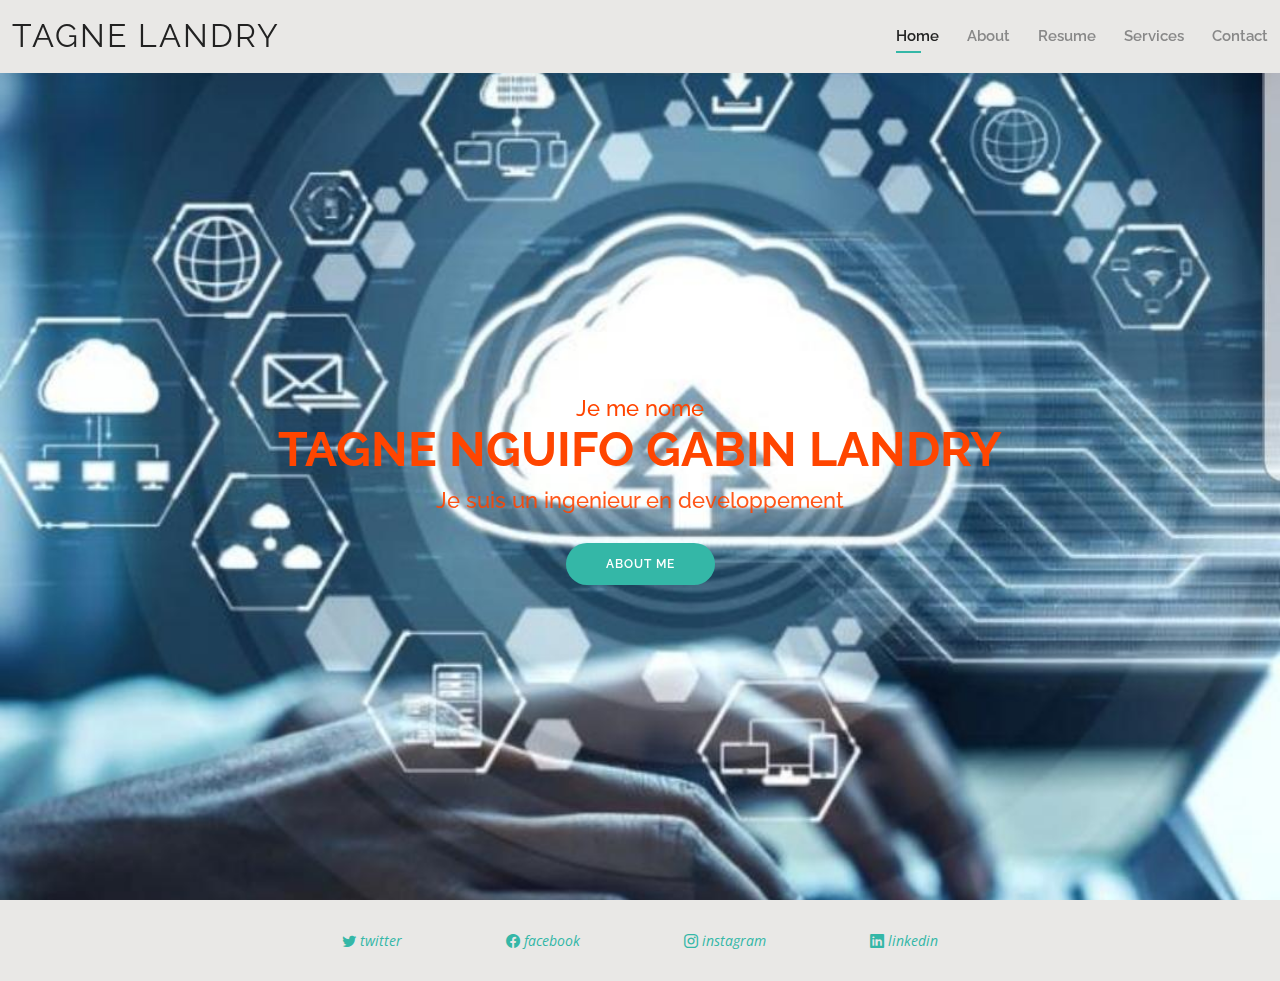
<file: index.html>
<!DOCTYPE html>
<html lang="en">

<head>
  <meta charset="utf-8">
  <meta content="width=device-width, initial-scale=1.0" name="viewport">

  <title>Portfolio TAGNE NGUIFO GABIN LANDRY</title>
  <meta content="" name="description">
  <meta content="" name="keywords">

  <link href="assets/img/favicon.png" rel="icon">
  <link href="assets/img/apple-touch-icon.png" rel="apple-touch-icon">

  <link href="https://fonts.googleapis.com/css?family=Open+Sans:300,300i,400,400i,600,600i,700,700i|Raleway:300,300i,400,400i,500,500i,600,600i,700,700i|Poppins:300,300i,400,400i,500,500i,600,600i,700,700i" rel="stylesheet">

  <link href="assets/vendor/aos/aos.css" rel="stylesheet">
  <link href="assets/vendor/bootstrap/css/bootstrap.min.css" rel="stylesheet">
  <link href="assets/vendor/bootstrap-icons/bootstrap-icons.css" rel="stylesheet">
  <link href="assets/vendor/boxicons/css/boxicons.min.css" rel="stylesheet">
  <link href="assets/vendor/glightbox/css/glightbox.min.css" rel="stylesheet">
  <link href="assets/vendor/swiper/swiper-bundle.min.css" rel="stylesheet">

  <link href="assets/css/style.css" rel="stylesheet">
</head>

<body>

  <header id="header" class="fixed-top">
    <div class="container-fluid d-flex justify-content-between align-items-center">

      <h1 class="logo me-auto me-lg-0"><a href="index.html">TAGNE LANDRY</a></h1>
      
      <nav id="navbar" class="navbar order-last order-lg-0">
        <ul>
          <li><a class="active" href="index.html">Home</a></li>
          <li><a href="about.html">About</a></li>
          <li><a href="resume.html">Resume</a></li>
          <li><a href="services.html">Services</a></li>
          <li><a href="contact.html">Contact</a></li>
        </ul>
        <i class="bi bi-list mobile-nav-toggle"></i>
      </nav>

    </div>

  </header>
  
  <section id="hero" class="d-flex align-items-center">
    <div class="container d-flex flex-column align-items-center" data-aos="zoom-in" data-aos-delay="100">
      <h2 class="txt" style="color: orangered;">Je me nome</h2>
      <h1 class="txt" style="color: orangered;">TAGNE NGUIFO GABIN LANDRY</h1>
      <h2 class="txt" style="color: orangered; opacity: 0.90;">Je suis un ingenieur en developpement</h2>
      <a href="about.html" class="btn-about">About Me</a>
    </div>
  </section>

  <footer id="footer">
    <div class="container">
      <div class="info">
        <a href="https://twitter.com/LandroPacha?t=9VK_C6VIOOqwekATSbNVhg&s=09" class="twitter" id="foot"><i class="bi bi-twitter" id="icons">  twitter</i></a>
        <a href="https://www.facebook.com/gabinlandry.tagnenguifo" class="facebook" id="foot"><i class="bi bi-facebook" id="icons">  facebook</i></a>
        <a href="https://instagram.com/tagnenguifogabin?igshid=ZGUzMzM3NWJiOQ==" class="instagram" id="foot"><i class="bi bi-instagram" id="icons">  instagram</i></a>
        <a href="https://www.linkedin.com/in/gabin-landry-tagne-nguifo-31b264228" class="linkedin" id="foot"><i class="bi bi-linkedin" id="icons">  linkedin</i></i></a>
      </div>
    </div>
  </footer>

  <div id="preloader"></div>
  <a href="#" class="back-to-top d-flex align-items-center justify-content-center"><i class="bi bi-arrow-up-short"></i></a>

  <script src="assets/vendor/purecounter/purecounter_vanilla.js"></script>
  <script src="assets/vendor/aos/aos.js"></script>
  <script src="assets/vendor/bootstrap/js/bootstrap.bundle.min.js"></script>
  <script src="assets/vendor/glightbox/js/glightbox.min.js"></script>
  <script src="assets/vendor/isotope-layout/isotope.pkgd.min.js"></script>
  <script src="assets/vendor/swiper/swiper-bundle.min.js"></script>
  <script src="assets/vendor/waypoints/noframework.waypoints.js"></script>
  <script src="assets/vendor/php-email-form/validate.js"></script>

  <script src="assets/js/main.js"></script>

</body>

</html>
</file>
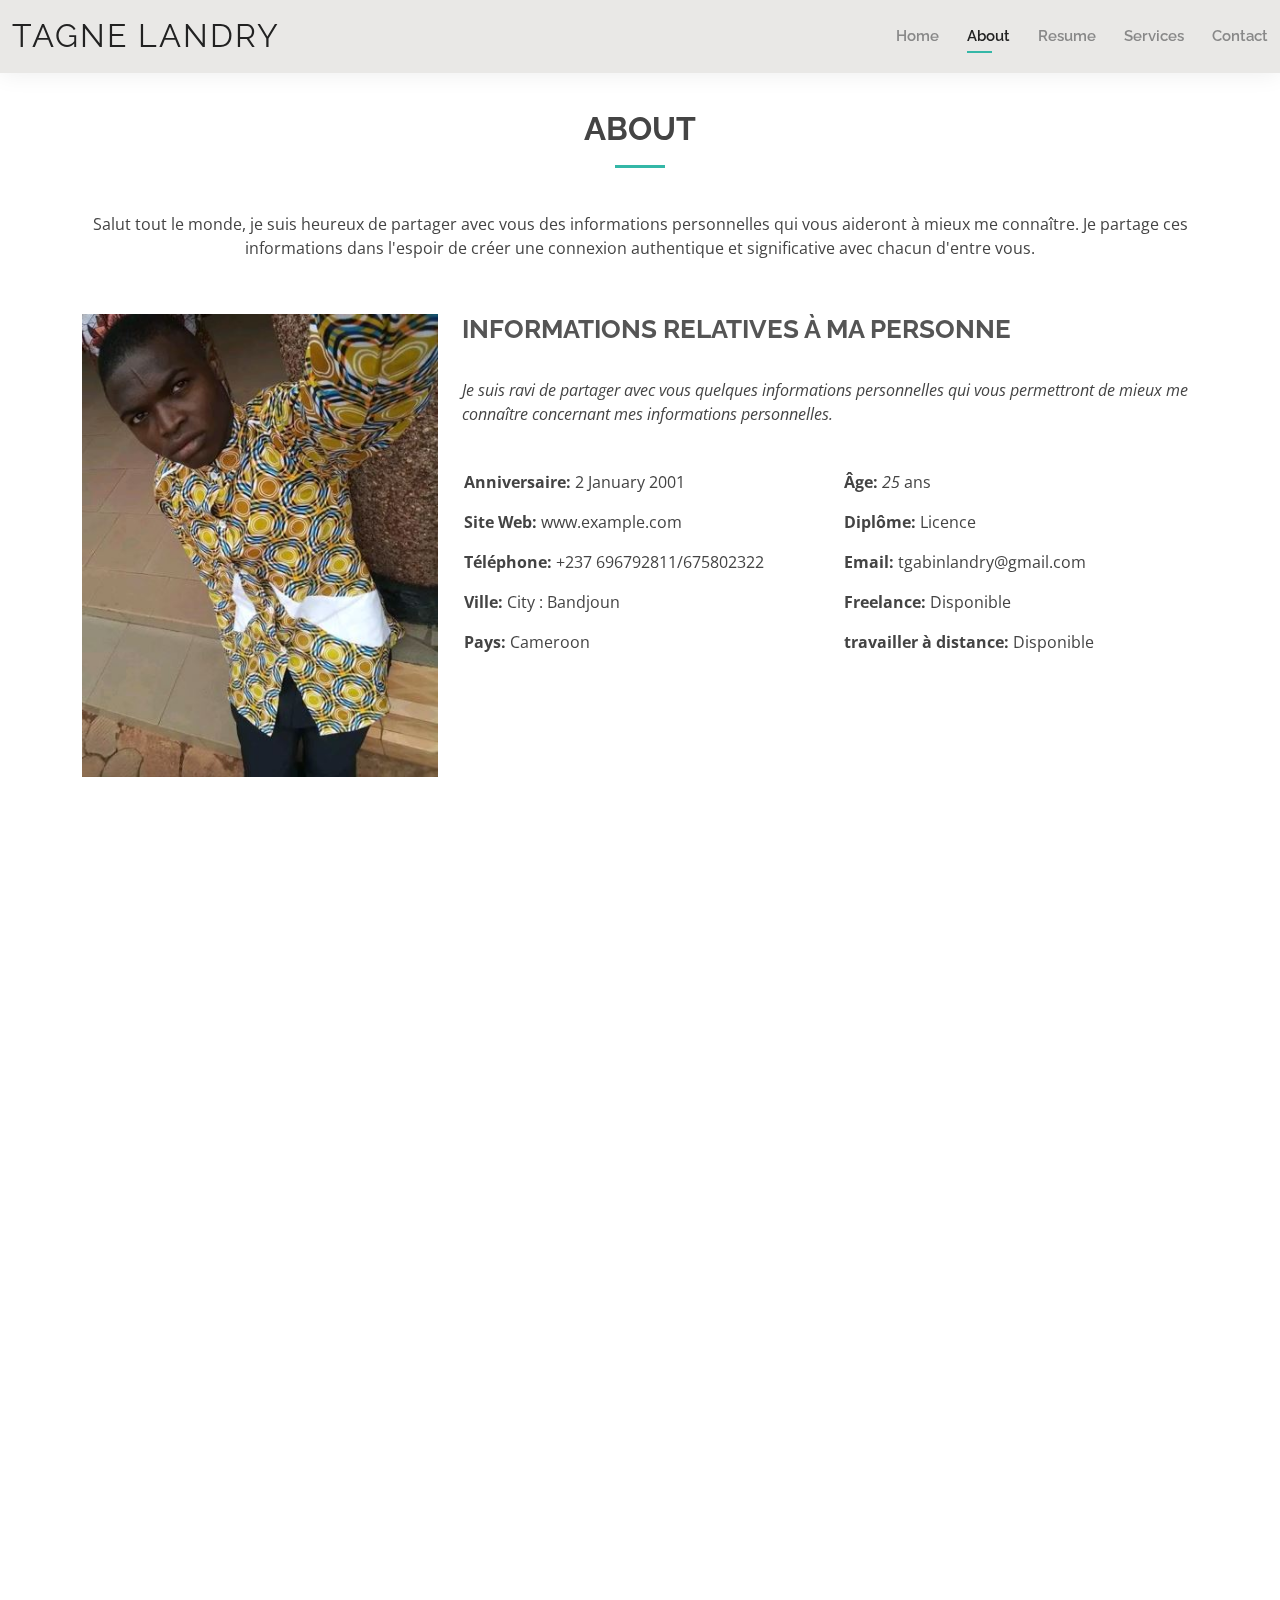
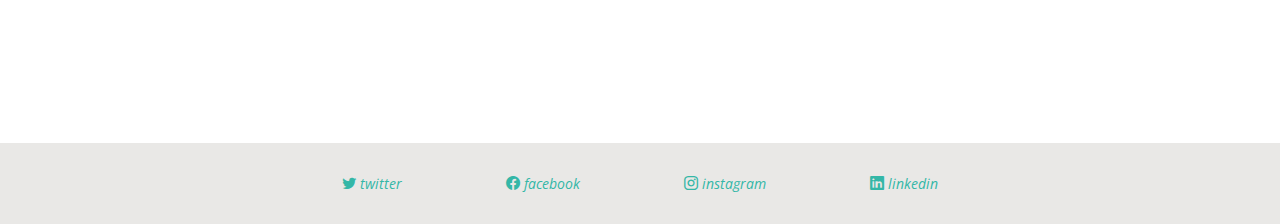
<file: about.html>
<!DOCTYPE html>
<html lang="en">

<head>
  <meta charset="utf-8">
  <meta content="width=device-width, initial-scale=1.0" name="viewport">

  <title>About - TAGNE NGUIFO GABIN LANDRY</title>
  <meta content="" name="description">
  <meta content="" name="keywords">

  <link href="assets/img/favicon.png" rel="icon">
  <link href="assets/img/apple-touch-icon.png" rel="apple-touch-icon">

  <link href="https://fonts.googleapis.com/css?family=Open+Sans:300,300i,400,400i,600,600i,700,700i|Raleway:300,300i,400,400i,500,500i,600,600i,700,700i|Poppins:300,300i,400,400i,500,500i,600,600i,700,700i" rel="stylesheet">

  <link href="assets/vendor/aos/aos.css" rel="stylesheet">
  <link href="assets/vendor/bootstrap/css/bootstrap.min.css" rel="stylesheet">
  <link href="assets/vendor/bootstrap-icons/bootstrap-icons.css" rel="stylesheet">
  <link href="assets/vendor/boxicons/css/boxicons.min.css" rel="stylesheet">
  <link href="assets/vendor/glightbox/css/glightbox.min.css" rel="stylesheet">
  <link href="assets/vendor/swiper/swiper-bundle.min.css" rel="stylesheet">

  <link href="assets/css/style.css" rel="stylesheet">

</head>

<body>

  <header id="header" class="fixed-top">
    <div class="container-fluid d-flex justify-content-between align-items-center">

      <h1 class="logo me-auto me-lg-0"><a href="index.html">TAGNE LANDRY</a></h1>
      <nav id="navbar" class="navbar order-last order-lg-0">
        <ul>
          <li><a href="index.html">Home</a></li>
          <li><a class="active" href="about.html">About</a></li>
          <li><a href="resume.html">Resume</a></li>
          <li><a href="services.html">Services</a></li>
          <li><a href="contact.html">Contact</a></li>
        </ul>
        <i class="bi bi-list mobile-nav-toggle"></i>
      </nav>

    </div>

  </header>

  <main id="main">

    <section id="about" class="about">
      <div class="container" data-aos="fade-up">

        <div class="section-title">
          <h2>About</h2><br>
          <p>Salut tout le monde, je suis heureux de partager avec vous des informations personnelles qui vous aideront à mieux me connaître. Je partage ces informations dans l'espoir de créer une connexion authentique et significative avec chacun d'entre vous.</p>
          </div><br>

        <div class="row">
          <div class="col-lg-4">
            <img src="assets/img/about.jpg" class="img-fluid" alt="">
          </div>
          <div class="col-lg-8 pt-4 pt-lg-0 content">
            <h3>INFORMATIONS RELATIVES À MA PERSONNE</h3><br>
            <p class="fst-italic">
              Je suis ravi de partager avec vous quelques informations personnelles qui vous permettront de mieux me connaître concernant mes informations personnelles.
            </p><br>
            <div class="row">
              <div class="col-lg-6">
                <ul>
                  <li><i class="bi bi-rounded-right"></i> <strong>Anniversaire:</strong> 2 January 2001</li>
                  <li><i class="bi bi-rounded-right"></i> <strong>Site Web:</strong> www.example.com</li>
                  <li><i class="bi bi-rounded-right"></i> <strong>Téléphone:</strong> +237 696792811/675802322</li>
                  <li><i class="bi bi-rounded-right"></i> <strong>Ville:</strong> City : Bandjoun</li>
                  <li><i class="bi bi-rounded-right"></i> <strong>Pays:</strong> Cameroon</li>
                </ul>
              </div>
              <div class="col-lg-6">
                <ul>
                  <li><i class="bi bi-rounded-right"></i> <strong>Âge:</strong> <em id="age">21</em> ans</li>
                  <li><i class="bi bi-rounded-right"></i> <strong>Diplôme:</strong> Licence</li>
                  <li><i class="bi bi-rounded-right"></i> <strong>Email:</strong> tgabinlandry@gmail.com</li>
                  <li><i class="bi bi-rounded-right"></i> <strong>Freelance:</strong> Disponible</li>
                  <li><i class="bi bi-rounded-right"></i> <strong>travailler à distance:</strong> Disponible</li>
                </ul>
              </div>
            </div>
          </div>
        </div>

      </div>
    </section>
    <script>
      function DisplayAge(datenaissance){
        var diff = Date.now() - datenaissance.getTime();
        var age = new Date(diff);
        return Math.abs(age.getUTCFullYear() - 1970);
      }
      let date = new Date('2001-01-02');
      var a = DisplayAge(date);
      document.getElementById("age").textContent = a;
    </script>

    <section id="skills" class="skills">
      <div class="container" data-aos="fade-up">

        <div class="section-title">
          <h2>COMPÉTENCES</h2><br>
          <p>En ce qui concerne mes compétences, voici quelques-unes que j'ai acquises grâce à ma formation, mes expériences personnelles et mon parcours professionnel.</p>
        </div>

        <div class="row skills-content">

          <div class="col-lg-6">

            <div class="progress">
              <span class="skill">HTML <i class="val">90%</i></span>
              <div class="progress-bar-wrap">
                <div class="progress-bar" role="progressbar" aria-valuenow="90" aria-valuemin="0" aria-valuemax="100"></div>
              </div>
            </div>

            <div class="progress">
              <span class="skill">CSS <i class="val">50%</i></span>
              <div class="progress-bar-wrap">
                <div class="progress-bar" role="progressbar" aria-valuenow="50" aria-valuemin="0" aria-valuemax="100"></div>
              </div>
            </div>

            <div class="progress">
              <span class="skill">JavaScript <i class="val">75%</i></span>
              <div class="progress-bar-wrap">
                <div class="progress-bar" role="progressbar" aria-valuenow="75" aria-valuemin="0" aria-valuemax="100"></div>
              </div>
            </div>

            <div class="progress">
              <span class="skill">Photoshop <i class="val">30%</i></span>
              <div class="progress-bar-wrap">
                <div class="progress-bar" role="progressbar" aria-valuenow="30" aria-valuemin="0" aria-valuemax="100"></div>
              </div>
            </div>

          </div>

          <div class="col-lg-6">

            <div class="progress">
              <span class="skill">PHP <i class="val">70%</i></span>
              <div class="progress-bar-wrap">
                <div class="progress-bar" role="progressbar" aria-valuenow="70" aria-valuemin="0" aria-valuemax="100"></div>
              </div>
            </div>

            <div class="progress">
              <span class="skill">WordPress/CMS <i class="val">60%</i></span>
              <div class="progress-bar-wrap">
                <div class="progress-bar" role="progressbar" aria-valuenow="60" aria-valuemin="0" aria-valuemax="100"></div>
              </div>
            </div>

            <div class="progress">
              <span class="skill">Flutter <i class="val">55%</i></span>
              <div class="progress-bar-wrap">
                <div class="progress-bar" role="progressbar" aria-valuenow="55" aria-valuemin="0" aria-valuemax="100"></div>
              </div>
            </div>

            <div class="progress">
              <span class="skill">Canva <i class="val">77%</i></span>
              <div class="progress-bar-wrap">
                <div class="progress-bar" role="progressbar" aria-valuenow="77" aria-valuemin="0" aria-valuemax="100"></div>
              </div>
            </div>

          </div>

        </div>

      </div>
    </section>

    <section id="facts" class="facts">
      <div class="container" data-aos="fade-up">

        <div class="section-title">
          <h2>FAITS</h2>
          <p>En ce concerne les differents projet dejat effectuer un compte rendu peut etre representer comme suite.</p>
        </div>

        <div class="row counters">

          <div class="col-lg-3 col-6 text-center">
            <span data-purecounter-start="0" data-purecounter-end="17" data-purecounter-duration="1" class="purecounter"></span>
            <p>Clients</p>
          </div>

          <div class="col-lg-3 col-6 text-center">
            <span data-purecounter-start="0" data-purecounter-end="21" data-purecounter-duration="1" class="purecounter"></span>
            <p>Vente de matériel</p>
          </div>

          <div class="col-lg-3 col-6 text-center">
            <span data-purecounter-start="0" data-purecounter-end="4" data-purecounter-duration="1" class="purecounter"></span>
            <p>Projet de développement</p>
          </div>

          <div class="col-lg-3 col-6 text-center">
            <span data-purecounter-start="0" data-purecounter-end="7" data-purecounter-duration="1" class="purecounter"></span>
            <p>Projet de design</p>
          </div>

        </div>

      </div>
    </section>
  </main>

  <footer id="footer">
    <div class="container">
      <div class="info">
        <a href="https://twitter.com/LandroPacha?t=9VK_C6VIOOqwekATSbNVhg&s=09" class="twitter" id="foot"><i class="bi bi-twitter" id="icons">  twitter</i></a>
        <a href="https://www.facebook.com/gabinlandry.tagnenguifo" class="facebook" id="foot"><i class="bi bi-facebook" id="icons">  facebook</i></a>
        <a href="https://instagram.com/tagnenguifogabin?igshid=ZGUzMzM3NWJiOQ==" class="instagram" id="foot"><i class="bi bi-instagram" id="icons">  instagram</i></a>
        <a href="https://www.linkedin.com/in/gabin-landry-tagne-nguifo-31b264228" class="linkedin" id="foot"><i class="bi bi-linkedin" id="icons">  linkedin</i></i></a>
      </div>
    </div>
  </footer>

  <div id="preloader"></div>
  <a href="#" class="back-to-top d-flex align-items-center justify-content-center"><i class="bi bi-arrow-up-short"></i></a>

  <script src="assets/vendor/purecounter/purecounter_vanilla.js"></script>
  <script src="assets/vendor/aos/aos.js"></script>
  <script src="assets/vendor/bootstrap/js/bootstrap.bundle.min.js"></script>
  <script src="assets/vendor/glightbox/js/glightbox.min.js"></script>
  <script src="assets/vendor/isotope-layout/isotope.pkgd.min.js"></script>
  <script src="assets/vendor/swiper/swiper-bundle.min.js"></script>
  <script src="assets/vendor/waypoints/noframework.waypoints.js"></script>
  <script src="assets/vendor/php-email-form/validate.js"></script>

  <script src="assets/js/main.js"></script>

</body>

</html>
</file>
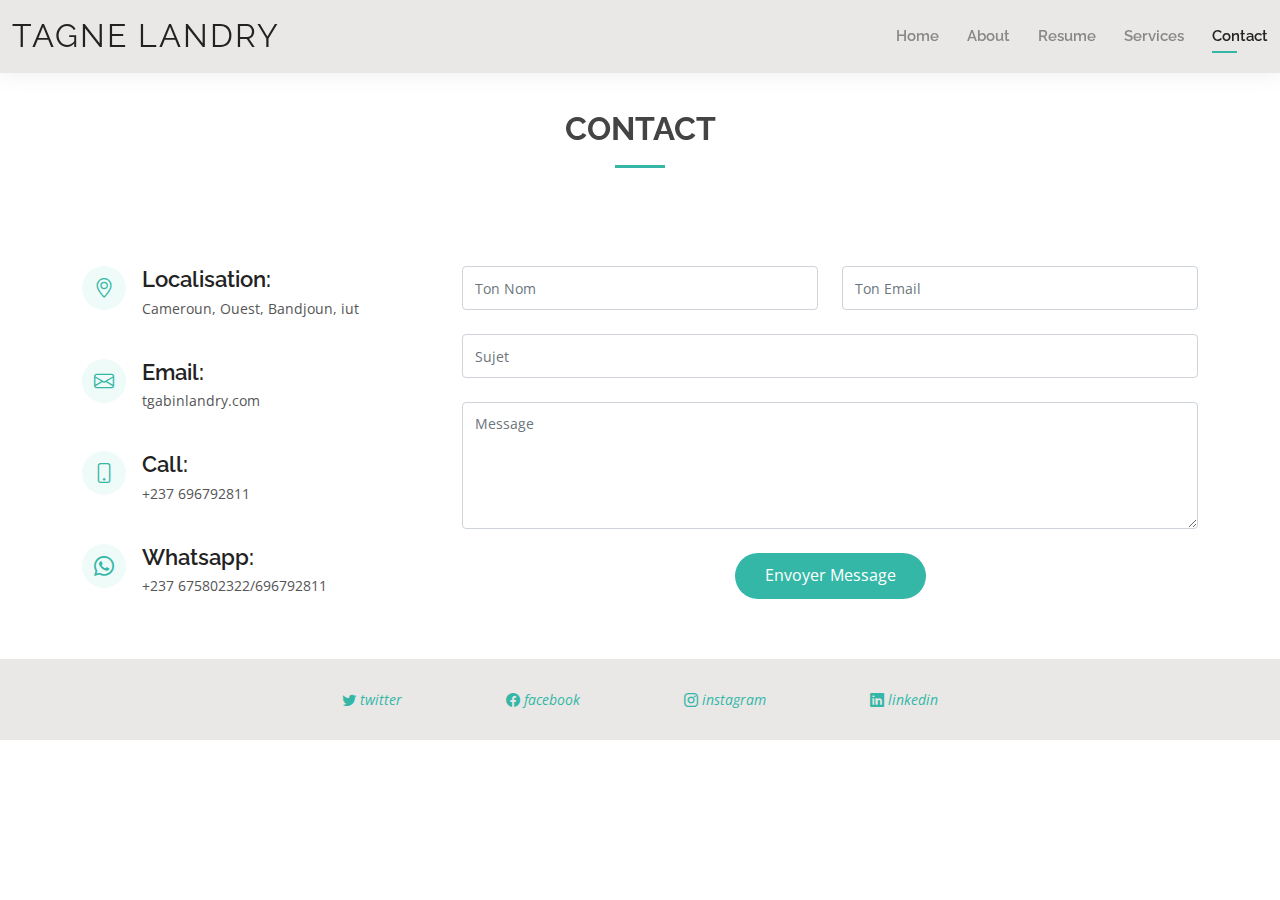
<file: contact.html>
<!DOCTYPE html>
<html lang="en">

<head>
  <meta charset="utf-8">
  <meta content="width=device-width, initial-scale=1.0" name="viewport">

  <title>Contact - TAGNE NGUIFO GABIN LANDRY</title>
  <meta content="" name="description">
  <meta content="" name="keywords">

  <link href="assets/img/favicon.png" rel="icon">
  <link href="assets/img/apple-touch-icon.png" rel="apple-touch-icon">

  <link href="https://fonts.googleapis.com/css?family=Open+Sans:300,300i,400,400i,600,600i,700,700i|Raleway:300,300i,400,400i,500,500i,600,600i,700,700i|Poppins:300,300i,400,400i,500,500i,600,600i,700,700i" rel="stylesheet">

  <link href="assets/vendor/aos/aos.css" rel="stylesheet">
  <link href="assets/vendor/bootstrap/css/bootstrap.min.css" rel="stylesheet">
  <link href="assets/vendor/bootstrap-icons/bootstrap-icons.css" rel="stylesheet">
  <link href="assets/vendor/boxicons/css/boxicons.min.css" rel="stylesheet">
  <link href="assets/vendor/glightbox/css/glightbox.min.css" rel="stylesheet">
  <link href="assets/vendor/swiper/swiper-bundle.min.css" rel="stylesheet">

  <link href="assets/css/style.css" rel="stylesheet">

</head>

<body>

  <header id="header" class="fixed-top">
    <div class="container-fluid d-flex justify-content-between align-items-center">

      <h1 class="logo me-auto me-lg-0"><a href="index.html">TAGNE LANDRY</a></h1>

      <nav id="navbar" class="navbar order-last order-lg-0">
        <ul>
          <li><a href="index.html">Home</a></li>
          <li><a href="about.html">About</a></li>
          <li><a href="resume.html">Resume</a></li>
          <li><a href="services.html">Services</a></li>
          <li><a class="active" href="contact.html">Contact</a></li>
        </ul>
        <i class="bi bi-list mobile-nav-toggle"></i>
      </nav>

    </div>

  </header>

  <main id="main">

    <section id="contact" class="contact">
      <div class="container" data-aos="fade-up">

        <div class="section-title">
          <h2>Contact</h2>
        </div>

        <div class="row mt-5">

          <div class="col-lg-4">
            <div class="info">
              <div class="address">
                <i class="bi bi-geo-alt"></i>
                <h4>Localisation:</h4>
                <p>Cameroun, Ouest, Bandjoun, iut</p>
              </div>

              <div class="email">
                <i class="bi bi-envelope"></i>
                <h4>Email:</h4>
                <p>tgabinlandry.com</p>
              </div>

              <div class="phone">
                <i class="bi bi-phone"></i>
                <h4>Call:</h4>
                <p>+237 696792811</p>
              </div>

              <div class="phone">
                <i class="bi bi-whatsapp"></i>
                <h4>Whatsapp:</h4>
                <p>+237 675802322/696792811</p>
              </div>

            </div>

          </div>

          <div class="col-lg-8 mt-5 mt-lg-0">

            <form action="#" role="form" class="php-email-form">
              <div class="row">
                <div class="col-md-6 form-group">
                  <input type="text" name="name" class="form-control" id="name" placeholder="Ton Nom" required>
                </div>
                <div class="col-md-6 form-group mt-3 mt-md-0">
                  <input type="email" class="form-control" name="email" id="email" placeholder="Ton Email" required>
                </div>
              </div>
              <div class="form-group mt-3">
                <input type="text" class="form-control" name="subject" id="subject" placeholder="Sujet" required>
              </div>
              <div class="form-group mt-3">
                <textarea class="form-control" name="message" rows="5" placeholder="Message" required></textarea>
              </div>
              <div class="my-3">
                <div class="loading">Chargement</div>
                <div class="error-message"></div>
                <div class="sent-message">Ton message a ete emvoye. Merci!</div>
              </div>
              <div class="text-center"><button type="submit" id="button">Envoyer Message</button></div>
            </form>

            <script>
              function SendMail(email, subjet, body){
                const mailtoLink = `mailto:${email}?subject=${encodeURIComponent(subject)}&body=${encodeURIComponent(body)}`;
                window.open(mailtoLink);
              }
              const button = document.getElementById("button");
              button.addEventListener('click', function(){
              const name = document.getElementsByName("name").value;
              const email = document.getElementsByName("email").value;
              const subject = document.getElementsByName("subject").value;
              const message = document.getElementsByName("message").value;
              const body = 'Envoyer par ' + name + 'dont le contenu est: '+message;

              SendMail(email, subject, body);
              });
            </script>

          </div>

        </div>

      </div>
    </section>

  </main>

  
  <footer id="footer">
    <div class="container">
      <div class="info">
        <a href="https://twitter.com/LandroPacha?t=9VK_C6VIOOqwekATSbNVhg&s=09" class="twitter" id="foot"><i class="bi bi-twitter" id="icons">  twitter</i></a>
        <a href="https://www.facebook.com/gabinlandry.tagnenguifo" class="facebook" id="foot"><i class="bi bi-facebook" id="icons">  facebook</i></a>
        <a href="https://instagram.com/tagnenguifogabin?igshid=ZGUzMzM3NWJiOQ==" class="instagram" id="foot"><i class="bi bi-instagram" id="icons">  instagram</i></a>
        <a href="https://www.linkedin.com/in/gabin-landry-tagne-nguifo-31b264228" class="linkedin" id="foot"><i class="bi bi-linkedin" id="icons">  linkedin</i></i></a>
      </div>
    </div>
  </footer>

  <div id="preloader"></div>
  <a href="#" class="back-to-top d-flex align-items-center justify-content-center"><i class="bi bi-arrow-up-short"></i></a>

  <script src="assets/vendor/purecounter/purecounter_vanilla.js"></script>
  <script src="assets/vendor/aos/aos.js"></script>
  <script src="assets/vendor/bootstrap/js/bootstrap.bundle.min.js"></script>
  <script src="assets/vendor/glightbox/js/glightbox.min.js"></script>
  <script src="assets/vendor/isotope-layout/isotope.pkgd.min.js"></script>
  <script src="assets/vendor/swiper/swiper-bundle.min.js"></script>
  <script src="assets/vendor/waypoints/noframework.waypoints.js"></script>
  <script src="assets/vendor/php-email-form/validate.js"></script>

  <script src="assets/js/main.js"></script>

</body>

</html>
</file>
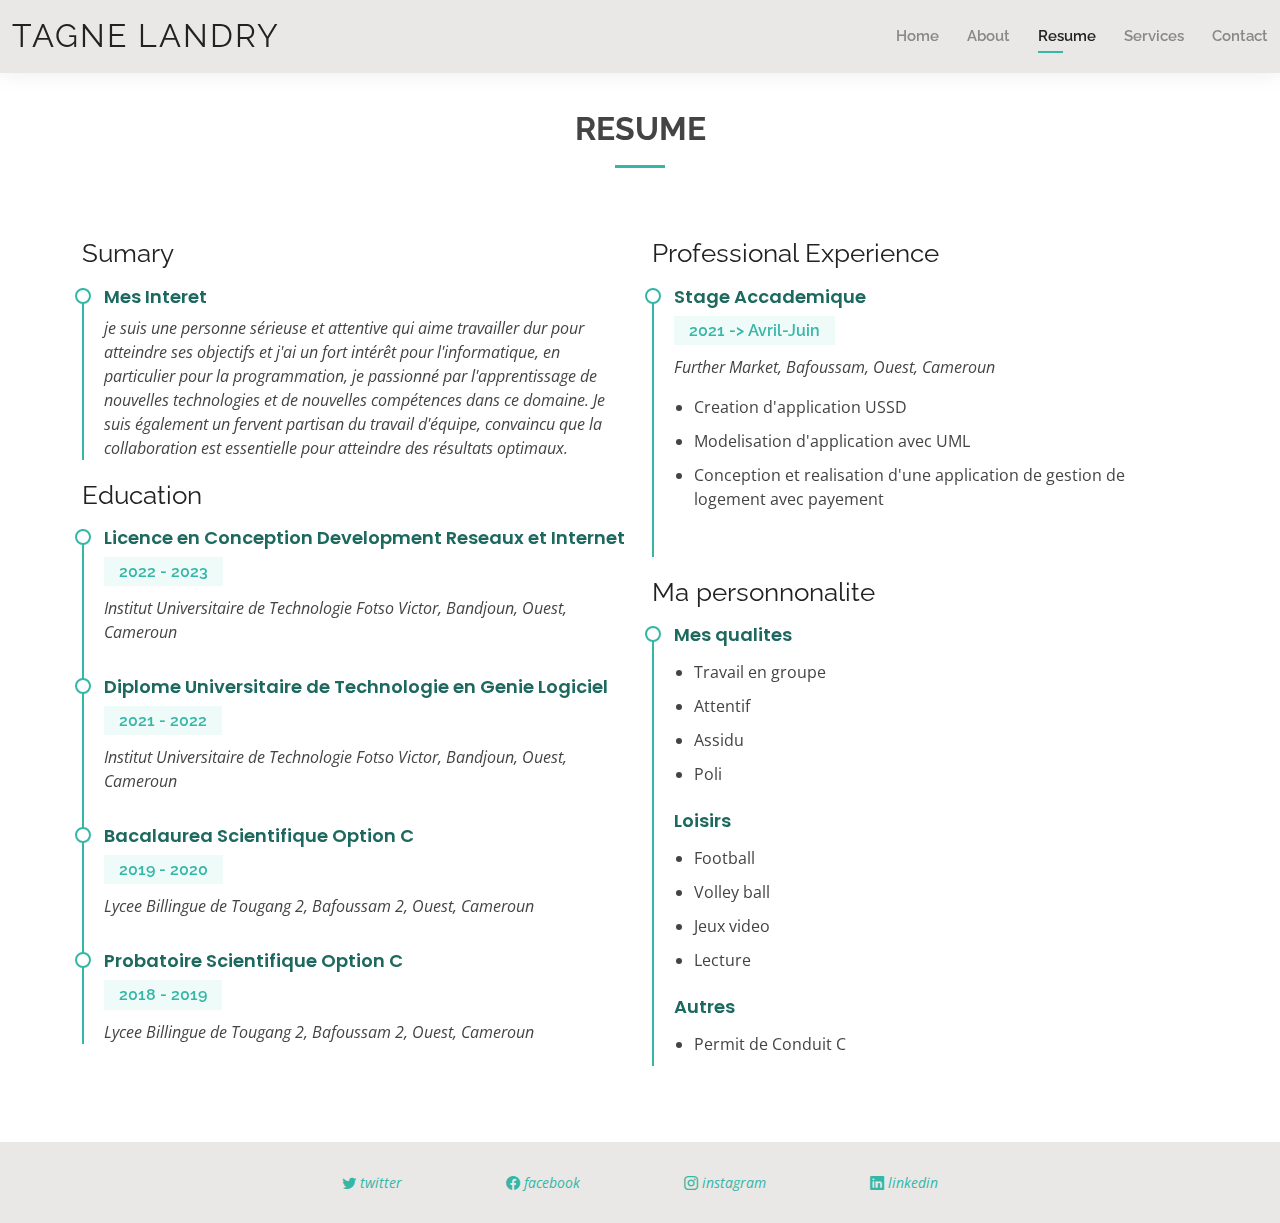
<file: resume.html>
<!DOCTYPE html>
<html lang="en">

<head>
  <meta charset="utf-8">
  <meta content="width=device-width, initial-scale=1.0" name="viewport">

  <title>Resume - Kelly Bootstrap Template</title>
  <meta content="" name="description">
  <meta content="" name="keywords">

  <link href="assets/img/favicon.png" rel="icon">
  <link href="assets/img/apple-touch-icon.png" rel="apple-touch-icon">

  <link href="https://fonts.googleapis.com/css?family=Open+Sans:300,300i,400,400i,600,600i,700,700i|Raleway:300,300i,400,400i,500,500i,600,600i,700,700i|Poppins:300,300i,400,400i,500,500i,600,600i,700,700i" rel="stylesheet">

  <link href="assets/vendor/aos/aos.css" rel="stylesheet">
  <link href="assets/vendor/bootstrap/css/bootstrap.min.css" rel="stylesheet">
  <link href="assets/vendor/bootstrap-icons/bootstrap-icons.css" rel="stylesheet">
  <link href="assets/vendor/boxicons/css/boxicons.min.css" rel="stylesheet">
  <link href="assets/vendor/glightbox/css/glightbox.min.css" rel="stylesheet">
  <link href="assets/vendor/swiper/swiper-bundle.min.css" rel="stylesheet">

  <link href="assets/css/style.css" rel="stylesheet">
</head>

<body>

  <header id="header" class="fixed-top">
    <div class="container-fluid d-flex justify-content-between align-items-center">

      <h1 class="logo me-auto me-lg-0"><a href="index.html">TAGNE LANDRY</a></h1>
      
      <nav id="navbar" class="navbar order-last order-lg-0">
        <ul>
          <li><a href="index.html">Home</a></li>
          <li><a href="about.html">About</a></li>
          <li><a class="active" href="resume.html">Resume</a></li>
          <li><a href="services.html">Services</a></li>
          <li><a href="contact.html">Contact</a></li>
        </ul>
        <i class="bi bi-list mobile-nav-toggle"></i>
      </nav>

    </div>

  </header>

  <main id="main">

    <section id="resume" class="resume">
      <div class="container" data-aos="fade-up">

        <div class="section-title">
          <h2>Resume</h2>
        </div>

        <div class="row">
          <div class="col-lg-6">
            <h3 class="resume-title">Sumary</h3>
            <div class="resume-item pb-0">
              <h4>Mes Interet</h4>
              <p><em>je suis une personne sérieuse et attentive qui aime travailler dur pour atteindre ses objectifs et j'ai un fort intérêt pour l'informatique, en particulier pour la programmation, je passionné par l'apprentissage de nouvelles technologies et de nouvelles compétences dans ce domaine. Je suis également un fervent partisan du travail d'équipe, convaincu que la collaboration est essentielle pour atteindre des résultats optimaux.</em></p>
            </div>

            <h3 class="resume-title">Education</h3>
            <div class="resume-item">
              <h4>Licence en Conception Development Reseaux et Internet</h4>
              <h5>2022 - 2023</h5>
              <p><em>Institut Universitaire de Technologie Fotso Victor, Bandjoun, Ouest, Cameroun</em></p>
            </div>
            <div class="resume-item">
              <h4>Diplome Universitaire de Technologie en Genie Logiciel</h4>
              <h5>2021 - 2022</h5>
              <p><em>Institut Universitaire de Technologie Fotso Victor, Bandjoun, Ouest, Cameroun</em></p>
            </div>
            <div class="resume-item">
              <h4>Bacalaurea Scientifique Option C</h4>
              <h5>2019 - 2020</h5>
              <p><em>Lycee Billingue de Tougang 2, Bafoussam 2, Ouest, Cameroun</em></p>
            </div>
            <div class="resume-item">
              <h4>Probatoire Scientifique Option C</h4>
              <h5>2018 - 2019</h5>
              <p><em>Lycee Billingue de Tougang 2, Bafoussam 2, Ouest, Cameroun</em></p>
            </div>
          </div>
          <div class="col-lg-6">
            <h3 class="resume-title">Professional Experience</h3>
            <div class="resume-item">
              <h4>Stage Accademique</h4>
              <h5>2021 -> Avril-Juin </h5>
              <p><em>Further Market, Bafoussam, Ouest, Cameroun </em></p>
              <p>
              <ul>
                <li>Creation d'application USSD</li>
                <li>Modelisation d'application avec UML</li>
                <li>Conception et realisation d'une application de gestion de logement avec payement </li>
              </ul>
              </p>
            </div>
            <h3 class="resume-title">Ma personnonalite</h3>
            <div class="resume-item">
              <h4>Mes qualites</h4>
              <p>
              <ul>
                <li>Travail en groupe</li>
                <li>Attentif</li>
                <li>Assidu</li>
                <li>Poli</li>
              </ul>
              </p>
              <h4>Loisirs</h4>
              <p>
                <ul>
                  <li>Football</li>
                  <li>Volley ball</li>
                  <li>Jeux video</li>
                  <li>Lecture</li>
                </ul>
              </p>
              <h4>Autres</h4>
              <p>
                <ul>
                  <li>Permit de Conduit C</li>
                </ul>
              </p>
            </div>
          </div>
      </div>
    </section>

  </main>

  <footer id="footer">
    <div class="container">
      <div class="info">
        <a href="https://twitter.com/LandroPacha?t=9VK_C6VIOOqwekATSbNVhg&s=09" class="twitter" id="foot"><i class="bi bi-twitter" id="icons">  twitter</i></a>
        <a href="https://www.facebook.com/gabinlandry.tagnenguifo" class="facebook" id="foot"><i class="bi bi-facebook" id="icons">  facebook</i></a>
        <a href="https://instagram.com/tagnenguifogabin?igshid=ZGUzMzM3NWJiOQ==" class="instagram" id="foot"><i class="bi bi-instagram" id="icons">  instagram</i></a>
        <a href="https://www.linkedin.com/in/gabin-landry-tagne-nguifo-31b264228" class="linkedin" id="foot"><i class="bi bi-linkedin" id="icons">  linkedin</i></i></a>
      </div>
    </div>
  </footer>

  <div id="preloader"></div>
  <a href="#" class="back-to-top d-flex align-items-center justify-content-center"><i class="bi bi-arrow-up-short"></i></a>

  <script src="assets/vendor/purecounter/purecounter_vanilla.js"></script>
  <script src="assets/vendor/aos/aos.js"></script>
  <script src="assets/vendor/bootstrap/js/bootstrap.bundle.min.js"></script>
  <script src="assets/vendor/glightbox/js/glightbox.min.js"></script>
  <script src="assets/vendor/isotope-layout/isotope.pkgd.min.js"></script>
  <script src="assets/vendor/swiper/swiper-bundle.min.js"></script>
  <script src="assets/vendor/waypoints/noframework.waypoints.js"></script>
  <script src="assets/vendor/php-email-form/validate.js"></script>

  <script src="assets/js/main.js"></script>

</body>

</html>
</file>
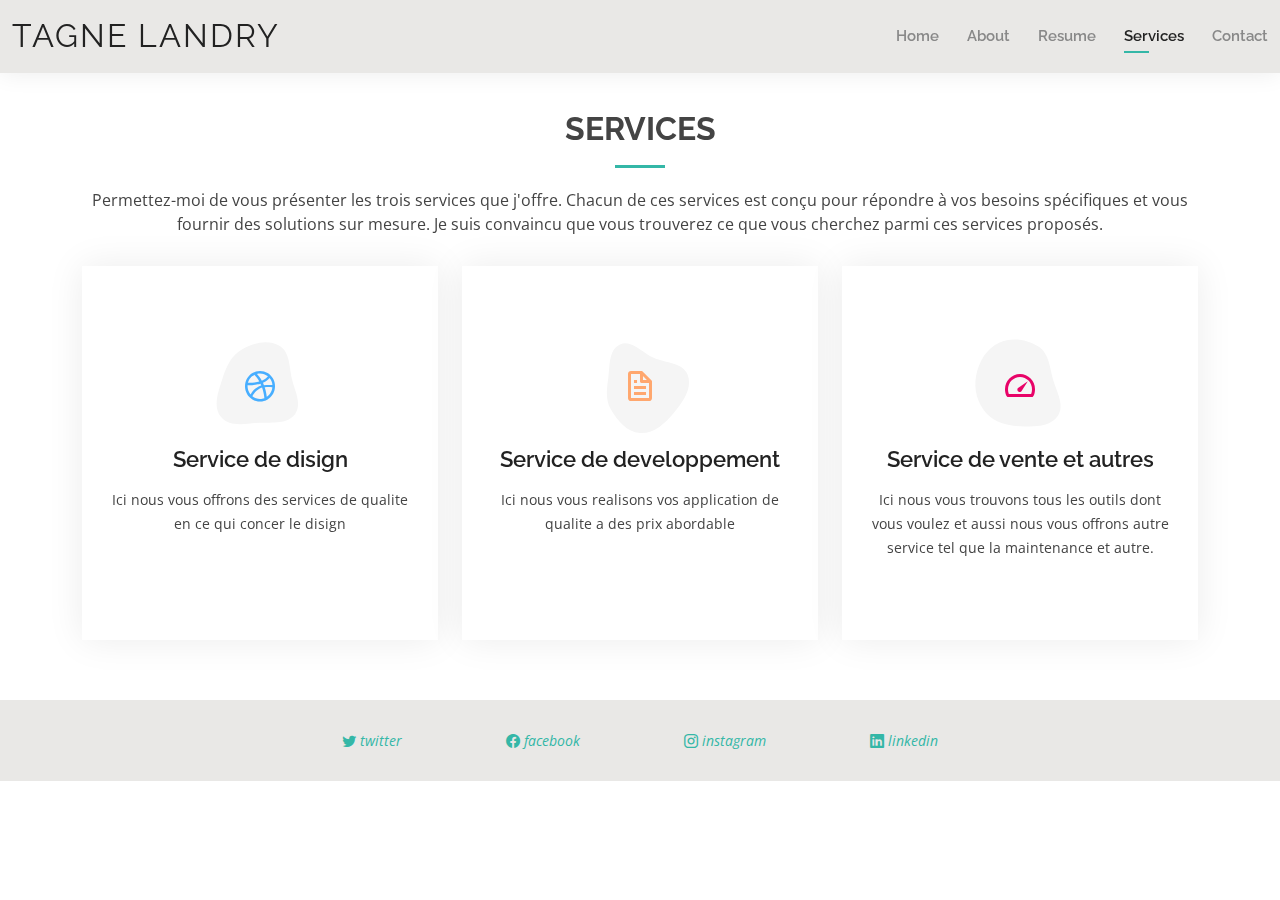
<file: services.html>
<!DOCTYPE html>
<html lang="en">

<head>
  <meta charset="utf-8">
  <meta content="width=device-width, initial-scale=1.0" name="viewport">

  <title>Services - TAGNE NGUIFO GABIN LANDRY</title>
  <meta content="" name="description">
  <meta content="" name="keywords">

  <link href="assets/img/favicon.png" rel="icon">
  <link href="assets/img/apple-touch-icon.png" rel="apple-touch-icon">

  <link href="https://fonts.googleapis.com/css?family=Open+Sans:300,300i,400,400i,600,600i,700,700i|Raleway:300,300i,400,400i,500,500i,600,600i,700,700i|Poppins:300,300i,400,400i,500,500i,600,600i,700,700i" rel="stylesheet">

  <link href="assets/vendor/aos/aos.css" rel="stylesheet">
  <link href="assets/vendor/bootstrap/css/bootstrap.min.css" rel="stylesheet">
  <link href="assets/vendor/bootstrap-icons/bootstrap-icons.css" rel="stylesheet">
  <link href="assets/vendor/boxicons/css/boxicons.min.css" rel="stylesheet">
  <link href="assets/vendor/glightbox/css/glightbox.min.css" rel="stylesheet">
  <link href="assets/vendor/swiper/swiper-bundle.min.css" rel="stylesheet">

  <link href="assets/css/style.css" rel="stylesheet">
</head>

<body>

  <header id="header" class="fixed-top">
    <div class="container-fluid d-flex justify-content-between align-items-center">

      <h1 class="logo me-auto me-lg-0"><a href="index.html">TAGNE LANDRY</a></h1>
      
      <nav id="navbar" class="navbar order-last order-lg-0">
        <ul>
          <li><a href="index.html">Home</a></li>
          <li><a href="about.html">About</a></li>
          <li><a href="resume.html">Resume</a></li>
          <li><a class="active" href="services.html">Services</a></li>
          <li><a href="contact.html">Contact</a></li>
        </ul>
        <i class="bi bi-list mobile-nav-toggle"></i>
      </nav>

    </div>

  </header>

  <main id="main">

    <section id="services" class="services">
      <div class="container" data-aos="fade-up">

        <div class="section-title">
          <h2>Services</h2>
          <p>Permettez-moi de vous présenter les trois services que j'offre. Chacun de ces services est conçu pour répondre à vos besoins spécifiques et vous fournir des solutions sur mesure. Je suis convaincu que vous trouverez ce que vous cherchez parmi ces services proposés.</p>
        </div>

        <div class="row">
          <div class="col-lg-4 col-md-6 d-flex align-items-stretch" data-aos="zoom-in" data-aos-delay="100">
            <div class="icon-box iconbox-blue">
              <div class="icon">
                <svg width="100" height="100" viewBox="0 0 600 600" xmlns="http://www.w3.org/2000/svg">
                  <path stroke="none" stroke-width="0" fill="#f5f5f5" d="M300,521.0016835830174C376.1290562159157,517.8887921683347,466.0731472004068,529.7835943286574,510.70327084640275,468.03025145048787C554.3714126377745,407.6079735673963,508.03601936045806,328.9844924480964,491.2728898941984,256.3432110539036C474.5976632858925,184.082847569629,479.9380746630129,96.60480741107993,416.23090153303,58.64404602377083C348.86323505073057,18.502131276798302,261.93793281208167,40.57373210992963,193.5410806939664,78.93577620505333C130.42746243093433,114.334589627462,98.30271207620316,179.96522072025542,76.75703585869454,249.04625023123273C51.97151888228291,328.5150500222984,13.704378332031375,421.85034740162234,66.52175969318436,486.19268352777647C119.04800174914682,550.1803526380478,217.28368757567262,524.383925680826,300,521.0016835830174"></path>
                </svg>
                <i class="bx bxl-dribbble"></i>
              </div>
              <h4><a href="">Service de disign</a></h4>
              <p>Ici nous vous offrons des services de qualite en ce qui concer le disign</p>
            </div>
          </div>

          <div class="col-lg-4 col-md-6 d-flex align-items-stretch mt-4 mt-md-0" data-aos="zoom-in" data-aos-delay="200">
            <div class="icon-box iconbox-orange ">
              <div class="icon">
                <svg width="100" height="100" viewBox="0 0 600 600" xmlns="http://www.w3.org/2000/svg">
                  <path stroke="none" stroke-width="0" fill="#f5f5f5" d="M300,582.0697525312426C382.5290701553225,586.8405444964366,449.9789794690241,525.3245884688669,502.5850820975895,461.55621195738473C556.606425686781,396.0723002908107,615.8543463187945,314.28637112970534,586.6730223649479,234.56875336149918C558.9533121215079,158.8439757836574,454.9685369536778,164.00468322053177,381.49747125262974,130.76875717737553C312.15926192815925,99.40240125094834,248.97055460311594,18.661163978235184,179.8680185752513,50.54337015887873C110.5421016452524,82.52863877960104,119.82277516462835,180.83849132639028,109.12597500060166,256.43424936330496C100.08760227029461,320.3096726198365,92.17705696193138,384.0621239912766,124.79988738764834,439.7174275375508C164.83382741302287,508.01625554203684,220.96474134820875,577.5009287672846,300,582.0697525312426"></path>
                </svg>
                <i class="bx bx-file"></i>
              </div>
              <h4><a href="">Service de developpement</a></h4>
              <p>Ici nous vous realisons vos application de qualite a des prix abordable</p>
            </div>
          </div>

          <div class="col-lg-4 col-md-6 d-flex align-items-stretch mt-4 mt-lg-0" data-aos="zoom-in" data-aos-delay="300">
            <div class="icon-box iconbox-pink">
              <div class="icon">
                <svg width="100" height="100" viewBox="0 0 600 600" xmlns="http://www.w3.org/2000/svg">
                  <path stroke="none" stroke-width="0" fill="#f5f5f5" d="M300,541.5067337569781C382.14930387511276,545.0595476570109,479.8736841581634,548.3450877840088,526.4010558755058,480.5488172755941C571.5218469581645,414.80211281144784,517.5187510058486,332.0715597781072,496.52539010469104,255.14436215662573C477.37192572678356,184.95920475031193,473.57363656557914,105.61284051026155,413.0603344069578,65.22779650032875C343.27470386102294,18.654635553484475,251.2091493199835,5.337323636656869,175.0934190732945,40.62881213300186C97.87086631185822,76.43348514350839,51.98124368387456,156.15599469081315,36.44837278890362,239.84606092416172C21.716077023791087,319.22268207091537,43.775223500013084,401.1760424656574,96.891909868211,461.97329694683043C147.22146801428983,519.5804099606455,223.5754009179313,538.201503339737,300,541.5067337569781"></path>
                </svg>
                <i class="bx bx-tachometer"></i>
              </div>
              <h4><a href="">Service de vente et autres</a></h4>
              <p>Ici nous vous trouvons tous les outils dont vous voulez et aussi nous vous offrons autre service tel que la maintenance et autre.</p>
            </div>
          </div>
        </div>

      </div>
    </section>

  </main>

  <footer id="footer">
    <div class="container">
      <div class="info">
        <a href="https://twitter.com/LandroPacha?t=9VK_C6VIOOqwekATSbNVhg&s=09" class="twitter" id="foot"><i class="bi bi-twitter" id="icons">  twitter</i></a>
        <a href="https://www.facebook.com/gabinlandry.tagnenguifo" class="facebook" id="foot"><i class="bi bi-facebook" id="icons">  facebook</i></a>
        <a href="https://instagram.com/tagnenguifogabin?igshid=ZGUzMzM3NWJiOQ==" class="instagram" id="foot"><i class="bi bi-instagram" id="icons">  instagram</i></a>
        <a href="https://www.linkedin.com/in/gabin-landry-tagne-nguifo-31b264228" class="linkedin" id="foot"><i class="bi bi-linkedin" id="icons">  linkedin</i></i></a>
      </div>
    </div>
  </footer>

  <div id="preloader"></div>
  <a href="#" class="back-to-top d-flex align-items-center justify-content-center"><i class="bi bi-arrow-up-short"></i></a>

  <script src="assets/vendor/purecounter/purecounter_vanilla.js"></script>
  <script src="assets/vendor/aos/aos.js"></script>
  <script src="assets/vendor/bootstrap/js/bootstrap.bundle.min.js"></script>
  <script src="assets/vendor/glightbox/js/glightbox.min.js"></script>
  <script src="assets/vendor/isotope-layout/isotope.pkgd.min.js"></script>
  <script src="assets/vendor/swiper/swiper-bundle.min.js"></script>
  <script src="assets/vendor/waypoints/noframework.waypoints.js"></script>
  <script src="assets/vendor/php-email-form/validate.js"></script>

  <script src="assets/js/main.js"></script>

</body>

</html>
</file>
<file: assets/css/style.css>
body {
  font-family: "Open Sans", sans-serif;
  color: #444444;
}

a {
  color: #34b7a7;
  text-decoration: none;
}

a:hover {
  color: #51cdbe;
  text-decoration: none;
}

h1,
h2,
h3,
h4,
h5,
h6 {
  font-family: "Raleway", sans-serif;
}

#main {
  margin-top: 50px;
}

@media (max-width: 992px) {
  #main {
    margin-top: 30px;
  }
}

/*--------------------------------------------------------------
# Preloader
--------------------------------------------------------------*/
#preloader {
  position: fixed;
  top: 0;
  left: 0;
  right: 0;
  bottom: 0;
  z-index: 9999;
  overflow: hidden;
  background: #fff;
}

#preloader:before {
  content: "";
  position: fixed;
  top: calc(50% - 30px);
  left: calc(50% - 30px);
  border: 6px solid #34b7a7;
  border-top-color: #dcf5f2;
  border-radius: 50%;
  width: 60px;
  height: 60px;
  animation: animate-preloader 1s linear infinite;
}

@keyframes animate-preloader {
  0% {
    transform: rotate(0deg);
  }

  100% {
    transform: rotate(360deg);
  }
}

/*--------------------------------------------------------------
# Back to top button
--------------------------------------------------------------*/
.back-to-top {
  position: fixed;
  visibility: hidden;
  opacity: 0;
  right: 15px;
  bottom: 15px;
  z-index: 996;
  background: #34b7a7;
  width: 40px;
  height: 40px;
  border-radius: 50px;
  transition: all 0.4s;
}

.back-to-top i {
  font-size: 24px;
  color: #fff;
  line-height: 0;
}

.back-to-top:hover {
  background: #49cbbb;
  color: #fff;
}

.back-to-top.active {
  visibility: visible;
  opacity: 1;
}

/*--------------------------------------------------------------
# Header
--------------------------------------------------------------*/
#header {
  background: #e9e8e6;
  box-shadow: 0px 0px 25px 0 rgba(0, 0, 0, 0.08);
  z-index: 997;
  padding: 15px 0;
}

#header .logo {
  font-size: 32px;
  margin: 0;
  padding: 0;
  line-height: 1;
  font-weight: 400;
  letter-spacing: 2px;
  text-transform: uppercase;
}

#header .logo a {
  color: #222222;
}

#header .logo img {
  max-height: 40px;
}

@media (max-width: 992px) {
  #header .logo {
    font-size: 28px;
  }
}

/*--------------------------------------------------------------
# Header Social Links
--------------------------------------------------------------*/
.header-social-links {
  padding-right: 15px;
}

.header-social-links a {
  color: #6f6f6f;
  padding-left: 6px;
  display: inline-block;
  line-height: 0px;
  transition: 0.3s;
  font-size: 16px;
}

.header-social-links a:hover {
  color: #34b7a7;
}

/*--------------------------------------------------------------
# Navigation Menu
--------------------------------------------------------------*/
/**
* Desktop Navigation 
*/
.navbar {
  padding: 0;
}

.navbar ul {
  margin: 0;
  padding: 0;
  display: flex;
  list-style: none;
  align-items: center;
}

.navbar li {
  position: relative;
  padding: 10px 0 10px 28px;
}

.navbar a,
.navbar a:focus {
  display: flex;
  align-items: center;
  justify-content: space-between;
  font-family: "Raleway", sans-serif;
  font-size: 15px;
  font-weight: 600;
  color: #888888;
  white-space: nowrap;
  transition: 0.3s;
  position: relative;
}

.navbar a i,
.navbar a:focus i {
  font-size: 12px;
  line-height: 0;
  margin-left: 5px;
}

.navbar>ul>li>a:before {
  content: "";
  position: absolute;
  width: 0;
  height: 2px;
  bottom: -5px;
  left: 0;
  background-color: #34b7a7;
  visibility: hidden;
  width: 0px;
  transition: all 0.3s ease-in-out 0s;
}

.navbar a:hover:before,
.navbar li:hover>a:before,
.navbar .active:before {
  visibility: visible;
  width: 25px;
}

.navbar a:hover,
.navbar .active,
.navbar .active:focus,
.navbar li:hover>a {
  color: #222222;
}

.navbar .dropdown ul {
  display: block;
  position: absolute;
  left: 14px;
  top: calc(100% + 30px);
  margin: 0;
  padding: 10px 0;
  z-index: 99;
  opacity: 0;
  visibility: hidden;
  background: #fff;
  box-shadow: 0px 0px 30px rgba(127, 137, 161, 0.25);
  transition: 0.3s;
  border-radius: 4px;
}

.navbar .dropdown ul li {
  min-width: 200px;
  padding: 0;
}

.navbar .dropdown ul a {
  padding: 10px 20px;
  font-size: 15px;
  text-transform: none;
  font-weight: 600;
}

.navbar .dropdown ul a i {
  font-size: 12px;
}

.navbar .dropdown ul a:hover,
.navbar .dropdown ul .active:hover,
.navbar .dropdown ul li:hover>a {
  color: #34b7a7;
}

.navbar .dropdown:hover>ul {
  opacity: 1;
  top: 100%;
  visibility: visible;
}

.navbar .dropdown .dropdown ul {
  top: 0;
  left: calc(100% - 30px);
  visibility: hidden;
}

.navbar .dropdown .dropdown:hover>ul {
  opacity: 1;
  top: 0;
  left: 100%;
  visibility: visible;
}

@media (max-width: 1366px) {
  .navbar .dropdown .dropdown ul {
    left: -90%;
  }

  .navbar .dropdown .dropdown:hover>ul {
    left: -100%;
  }
}

/**
* Mobile Navigation 
*/
.mobile-nav-toggle {
  color: #222222;
  font-size: 28px;
  cursor: pointer;
  display: none;
  line-height: 0;
  transition: 0.5s;
}

.mobile-nav-toggle.bi-x {
  color: #fff;
}

@media (max-width: 991px) {
  .mobile-nav-toggle {
    display: block;
  }

  .navbar ul {
    display: none;
  }
}

.navbar-mobile {
  position: fixed;
  overflow: hidden;
  top: 0;
  right: 0;
  left: 0;
  bottom: 0;
  background: rgba(9, 9, 9, 0.9);
  transition: 0.3s;
  z-index: 999;
}

.navbar-mobile .mobile-nav-toggle {
  position: absolute;
  top: 15px;
  right: 15px;
}

.navbar-mobile ul {
  display: block;
  position: absolute;
  top: 55px;
  right: 15px;
  bottom: 15px;
  left: 15px;
  padding: 10px 0;
  border-radius: 10px;
  background-color: #fff;
  overflow-y: auto;
  transition: 0.3s;
}

.navbar-mobile a,
.navbar-mobile a:focus {
  font-size: 15px;
  padding-right: 15px;
  color: #222222;
}

.navbar-mobile a:hover,
.navbar-mobile .active,
.navbar-mobile li:hover>a {
  color: #34b7a7;
}

.navbar-mobile .getstarted,
.navbar-mobile .getstarted:focus {
  margin: 15px;
}

.navbar-mobile .dropdown ul {
  position: static;
  display: none;
  margin: 10px 20px;
  padding: 10px 0;
  z-index: 99;
  opacity: 1;
  visibility: visible;
  background: #fff;
  box-shadow: 0px 0px 30px rgba(127, 137, 161, 0.25);
}

.navbar-mobile .dropdown ul li {
  min-width: 200px;
}

.navbar-mobile .dropdown ul a {
  padding: 10px 20px;
}

.navbar-mobile .dropdown ul a i {
  font-size: 12px;
}

.navbar-mobile .dropdown ul a:hover,
.navbar-mobile .dropdown ul .active:hover,
.navbar-mobile .dropdown ul li:hover>a {
  color: #34b7a7;
}

.navbar-mobile .dropdown>.dropdown-active {
  display: block;
}

/*--------------------------------------------------------------
# Hero Section
--------------------------------------------------------------*/
#hero {
  width: 100%;
  height: 100vh;
  background: url("../img/hero-bg.jpg") top right;
  opacity: 2;
  background-size: cover;
}

#hero .container {
  padding-top: 70px;
  position: relative;
}

@media (max-width: 992px) {
  #hero .container {
    padding-top: 58px;
  }
}

#hero h1 {
  margin: 0;
  font-size: 48px;
  font-weight: 700;
  line-height: 56px;
  color: #222222;
}

#hero h2 {
  color: #6f6f6f;
  margin: 10px 0 0 0;
  font-size: 22px;
}

#hero .btn-about {
  font-family: "Raleway", sans-serif;
  text-transform: uppercase;
  font-weight: 600;
  font-size: 12px;
  letter-spacing: 1px;
  display: inline-block;
  padding: 12px 40px;
  border-radius: 50px;
  transition: 0.5s;
  margin-top: 30px;
  color: #fff;
  background: #34b7a7;
}

#hero .btn-about:hover {
  background: #3dc8b7;
}

@media (min-width: 1024px) {
  #hero {
    background-attachment: fixed;
  }
}

@media (max-width: 992px) {
  #hero:before {
    content: "";
    background: rgba(255, 255, 255, 0.8);
    position: absolute;
    bottom: 0;
    top: 0;
    left: 0;
    right: 0;
  }

  #hero h1 {
    font-size: 28px;
    line-height: 36px;
  }

  #hero h2 {
    font-size: 18px;
    line-height: 24px;
  }
}

/*--------------------------------------------------------------
# Sections General
--------------------------------------------------------------*/
section {
  padding: 60px 0;
}

.section-bg {
  background-color: #e7f8f6;
}

.section-title {
  text-align: center;
  padding-bottom: 30px;
}

.section-title h2 {
  font-size: 32px;
  font-weight: bold;
  text-transform: uppercase;
  margin-bottom: 20px;
  padding-bottom: 20px;
  position: relative;
}

.section-title h2::after {
  content: "";
  position: absolute;
  display: block;
  width: 50px;
  height: 3px;
  background: #34b7a7;
  bottom: 0;
  left: calc(50% - 25px);
}

.section-title p {
  margin-bottom: 0;
}

/*--------------------------------------------------------------
# Cta
--------------------------------------------------------------*/
.cta {
  background: linear-gradient(rgba(0, 0, 0, 0.6), rgba(0, 0, 0, 0.6)), url("../img/bg-1.jpg") fixed center center;
  background-size: cover;
  padding: 80px 0;
}

.cta h3 {
  color: #fff;
  font-size: 28px;
  font-weight: 700;
}

.cta p {
  color: #fff;
}

.cta .cta-btn {
  font-family: "Raleway", sans-serif;
  text-transform: uppercase;
  font-weight: 500;
  font-size: 16px;
  letter-spacing: 1px;
  display: inline-block;
  padding: 8px 20px;
  border-radius: 2px;
  transition: 0.5s;
  margin: 10px;
  border: 2px solid #fff;
  color: #fff;
}

.cta .cta-btn:hover {
  background: #34b7a7;
  border: 2px solid #34b7a7;
}

@media (max-width: 1024px) {
  .cta {
    background-attachment: scroll;
  }
}

@media (min-width: 769px) {
  .cta .cta-btn-container {
    display: flex;
    align-items: center;
    justify-content: flex-end;
  }
}

/*--------------------------------------------------------------
# About
--------------------------------------------------------------*/
.about .content h3 {
  font-weight: 700;
  font-size: 26px;
  color: #555555;
}

.about .content ul {
  list-style: none;
  padding: 0;
}

.about .content ul li {
  padding-bottom: 10px;
}

.about .content ul i {
  font-size: 20px;
  padding-right: 2px;
  color: #34b7a7;
}

.about .content p:last-child {
  margin-bottom: 0;
}

/*--------------------------------------------------------------
# Skills
--------------------------------------------------------------*/
.skills .progress {
  height: 60px;
  display: block;
  background: none;
  border-radius: 0;
}

.skills .progress .skill {
  padding: 10px 0;
  margin: 0 0 6px 0;
  text-transform: uppercase;
  display: block;
  font-weight: 600;
  font-family: "Poppins", sans-serif;
  color: #222222;
}

.skills .progress .skill .val {
  float: right;
  font-style: normal;
}

.skills .progress-bar-wrap {
  background: #f3f3f3;
}

.skills .progress-bar {
  width: 1px;
  height: 10px;
  transition: 0.9s;
  background-color: #34b7a7;
}

/*--------------------------------------------------------------
# Facts
--------------------------------------------------------------*/
.facts .counters span {
  font-size: 48px;
  display: block;
  color: #34b7a7;
}

.facts .counters p {
  padding: 0;
  margin: 0 0 20px 0;
  font-family: "Raleway", sans-serif;
  font-size: 14px;
}

/*--------------------------------------------------------------
# Testimonials
--------------------------------------------------------------*/
.testimonials .section-header {
  margin-bottom: 40px;
}

.testimonials .testimonials-carousel,
.testimonials .testimonials-slider {
  overflow: hidden;
}

.testimonials .testimonial-item {
  text-align: center;
}

.testimonials .testimonial-item .testimonial-img {
  width: 120px;
  border-radius: 50%;
  border: 4px solid #fff;
  margin: 0 auto;
}

.testimonials .testimonial-item h3 {
  font-size: 20px;
  font-weight: bold;
  margin: 10px 0 5px 0;
  color: #111;
}

.testimonials .testimonial-item h4 {
  font-size: 14px;
  color: #999;
  margin: 0 0 15px 0;
}

.testimonials .testimonial-item .quote-icon-left,
.testimonials .testimonial-item .quote-icon-right {
  color: #c8efea;
  font-size: 26px;
}

.testimonials .testimonial-item .quote-icon-left {
  display: inline-block;
  left: -5px;
  position: relative;
}

.testimonials .testimonial-item .quote-icon-right {
  display: inline-block;
  right: -5px;
  position: relative;
  top: 10px;
}

.testimonials .testimonial-item p {
  font-style: italic;
  margin: 0 auto 15px auto;
}

@media (min-width: 992px) {
  .testimonials .testimonial-item p {
    width: 80%;
  }
}

.testimonials .swiper-pagination {
  margin-top: 20px;
  position: relative;
}

.testimonials .swiper-pagination .swiper-pagination-bullet {
  width: 12px;
  height: 12px;
  background-color: #fff;
  opacity: 1;
  border: 1px solid #34b7a7;
}

.testimonials .swiper-pagination .swiper-pagination-bullet-active {
  background-color: #34b7a7;
}

/*--------------------------------------------------------------
# Resume
--------------------------------------------------------------*/
.resume .resume-title {
  font-size: 26px;
  font-weight: 400;
  margin-top: 20px;
  margin-bottom: 20px;
  color: #222222;
}

.resume .resume-item {
  padding: 0 0 20px 20px;
  margin-top: -2px;
  border-left: 2px solid #34b7a7;
  position: relative;
}

.resume .resume-item h4 {
  line-height: 18px;
  font-size: 18px;
  font-weight: 600;
  font-family: "Poppins", sans-serif;
  color: #1d685f;
  margin-bottom: 10px;
}

.resume .resume-item h5 {
  font-size: 16px;
  background: #effbf9;
  padding: 5px 15px;
  display: inline-block;
  font-weight: 600;
  margin-bottom: 10px;
  color: #34b7a7;
}

.resume .resume-item ul {
  padding-left: 20px;
}

.resume .resume-item ul li {
  padding-bottom: 10px;
}

.resume .resume-item:last-child {
  padding-bottom: 0;
}

.resume .resume-item::before {
  content: "";
  position: absolute;
  width: 16px;
  height: 16px;
  border-radius: 50px;
  left: -9px;
  top: 0;
  background: #fff;
  border: 2px solid #34b7a7;
}

/*--------------------------------------------------------------
# Services
--------------------------------------------------------------*/
.services .icon-box {
  text-align: center;
  padding: 70px 20px 80px 20px;
  transition: all ease-in-out 0.3s;
  background: #fff;
  box-shadow: 0px 0 35px 0 rgba(0, 0, 0, 0.08);
}

.services .icon-box .icon {
  margin: 0 auto;
  width: 100px;
  height: 100px;
  display: flex;
  align-items: center;
  justify-content: center;
  transition: ease-in-out 0.3s;
  position: relative;
}

.services .icon-box .icon i {
  font-size: 36px;
  transition: 0.5s;
  position: relative;
}

.services .icon-box .icon svg {
  position: absolute;
  top: 0;
  left: 0;
}

.services .icon-box .icon svg path {
  transition: 0.5s;
  fill: #f5f5f5;
}

.services .icon-box h4 {
  font-weight: 600;
  margin: 10px 0 15px 0;
  font-size: 22px;
}

.services .icon-box h4 a {
  color: #222222;
  transition: ease-in-out 0.3s;
}

.services .icon-box p {
  line-height: 24px;
  font-size: 14px;
  margin-bottom: 0;
}

.services .iconbox-blue i {
  color: #47aeff;
}

.services .iconbox-blue:hover .icon i {
  color: #fff;
}

.services .iconbox-blue:hover .icon path {
  fill: #47aeff;
}

.services .iconbox-orange i {
  color: #ffa76e;
}

.services .iconbox-orange:hover .icon i {
  color: #fff;
}

.services .iconbox-orange:hover .icon path {
  fill: #ffa76e;
}

.services .iconbox-pink i {
  color: #e80368;
}

.services .iconbox-pink:hover .icon i {
  color: #fff;
}

.services .iconbox-pink:hover .icon path {
  fill: #e80368;
}

.services .iconbox-yellow i {
  color: #ffbb2c;
}

.services .iconbox-yellow:hover .icon i {
  color: #fff;
}

.services .iconbox-yellow:hover .icon path {
  fill: #ffbb2c;
}

.services .iconbox-red i {
  color: #ff5828;
}

.services .iconbox-red:hover .icon i {
  color: #fff;
}

.services .iconbox-red:hover .icon path {
  fill: #ff5828;
}

.services .iconbox-teal i {
  color: #11dbcf;
}

.services .iconbox-teal:hover .icon i {
  color: #fff;
}

.services .iconbox-teal:hover .icon path {
  fill: #11dbcf;
}

/*--------------------------------------------------------------
# Portfolio
--------------------------------------------------------------*/
.portfolio .portfolio-item {
  margin-bottom: 30px;
}

.portfolio #portfolio-flters {
  padding: 0;
  margin: 0 auto 20px auto;
  list-style: none;
  text-align: center;
}

.portfolio #portfolio-flters li {
  cursor: pointer;
  display: inline-block;
  padding: 8px 16px 10px 16px;
  font-size: 13px;
  font-weight: 500;
  line-height: 1;
  text-transform: uppercase;
  color: #444444;
  margin-bottom: 5px;
  transition: all 0.3s ease-in-out;
  border-radius: 50px;
}

.portfolio #portfolio-flters li:hover,
.portfolio #portfolio-flters li.filter-active {
  color: #fff;
  background: #34b7a7;
}

.portfolio #portfolio-flters li:last-child {
  margin-right: 0;
}

.portfolio .portfolio-wrap {
  transition: 0.3s;
  position: relative;
  overflow: hidden;
  z-index: 1;
  background: rgba(34, 34, 34, 0.6);
}

.portfolio .portfolio-wrap::before {
  content: "";
  background: rgba(34, 34, 34, 0.6);
  position: absolute;
  left: 0;
  right: 0;
  top: 0;
  bottom: 0;
  transition: all ease-in-out 0.3s;
  z-index: 2;
  opacity: 0;
}

.portfolio .portfolio-wrap img {
  transition: all ease-in-out 0.3s;
}

.portfolio .portfolio-wrap .portfolio-info {
  opacity: 0;
  position: absolute;
  top: 0;
  left: 0;
  right: 0;
  bottom: 0;
  z-index: 3;
  transition: all ease-in-out 0.3s;
  display: flex;
  flex-direction: column;
  justify-content: flex-end;
  align-items: flex-start;
  padding: 20px;
}

.portfolio .portfolio-wrap .portfolio-info h4 {
  font-size: 20px;
  color: #fff;
  font-weight: 600;
}

.portfolio .portfolio-wrap .portfolio-info p {
  color: rgba(255, 255, 255, 0.7);
  font-size: 14px;
  text-transform: uppercase;
  padding: 0;
  margin: 0;
  font-style: italic;
}

.portfolio .portfolio-wrap .portfolio-links {
  text-align: center;
  z-index: 4;
}

.portfolio .portfolio-wrap .portfolio-links a {
  color: #fff;
  margin: 0 5px 0 0;
  font-size: 28px;
  display: inline-block;
  transition: 0.3s;
}

.portfolio .portfolio-wrap .portfolio-links a:hover {
  color: #78d9cd;
}

.portfolio .portfolio-wrap:hover::before {
  opacity: 1;
}

.portfolio .portfolio-wrap:hover img {
  transform: scale(1.2);
}

.portfolio .portfolio-wrap:hover .portfolio-info {
  opacity: 1;
}

/*--------------------------------------------------------------
# Portfolio Details
--------------------------------------------------------------*/
.portfolio-details {
  padding-top: 0;
}

.portfolio-details .portfolio-details-slider img {
  width: 100%;
}

.portfolio-details .portfolio-details-slider .swiper-pagination {
  margin-top: 20px;
  position: relative;
}

.portfolio-details .portfolio-details-slider .swiper-pagination .swiper-pagination-bullet {
  width: 12px;
  height: 12px;
  background-color: #fff;
  opacity: 1;
  border: 1px solid #34b7a7;
}

.portfolio-details .portfolio-details-slider .swiper-pagination .swiper-pagination-bullet-active {
  background-color: #34b7a7;
}

.portfolio-details .portfolio-info {
  padding: 30px;
  box-shadow: 0px 0 30px rgba(34, 34, 34, 0.08);
}

.portfolio-details .portfolio-info h3 {
  font-size: 22px;
  font-weight: 700;
  margin-bottom: 20px;
  padding-bottom: 20px;
  border-bottom: 1px solid #eee;
}

.portfolio-details .portfolio-info ul {
  list-style: none;
  padding: 0;
  font-size: 15px;
}

.portfolio-details .portfolio-info ul li+li {
  margin-top: 10px;
}

.portfolio-details .portfolio-description {
  padding-top: 30px;
}

.portfolio-details .portfolio-description h2 {
  font-size: 26px;
  font-weight: 700;
  margin-bottom: 20px;
}

.portfolio-details .portfolio-description p {
  padding: 0;
}

/*--------------------------------------------------------------
# Contact
--------------------------------------------------------------*/
.contact .info {
  width: 100%;
  background: #fff;
}

.contact .info i {
  font-size: 20px;
  color: #34b7a7;
  float: left;
  width: 44px;
  height: 44px;
  background: #effbf9;
  display: flex;
  justify-content: center;
  align-items: center;
  border-radius: 50px;
  transition: all 0.3s ease-in-out;
}

.contact .info h4 {
  padding: 0 0 0 60px;
  font-size: 22px;
  font-weight: 600;
  margin-bottom: 5px;
  color: #222222;
}

.contact .info p {
  padding: 0 0 0 60px;
  margin-bottom: 0;
  font-size: 14px;
  color: #555555;
}

.contact .info .email,
.contact .info .phone {
  margin-top: 40px;
}

.contact .info .email:hover i,
.contact .info .address:hover i,
.contact .info .phone:hover i {
  background: #34b7a7;
  color: #fff;
}

.contact .php-email-form {
  width: 100%;
  background: #fff;
}

.contact .php-email-form .form-group {
  padding-bottom: 8px;
}

.contact .php-email-form .error-message {
  display: none;
  color: #fff;
  background: #ed3c0d;
  text-align: center;
  padding: 15px;
  font-weight: 600;
}

.contact .php-email-form .sent-message {
  display: none;
  color: #fff;
  background: #18d26e;
  text-align: center;
  padding: 15px;
  font-weight: 600;
}

.contact .php-email-form .loading {
  display: none;
  background: #fff;
  text-align: center;
  padding: 15px;
}

.contact .php-email-form .loading:before {
  content: "";
  display: inline-block;
  border-radius: 50%;
  width: 24px;
  height: 24px;
  margin: 0 10px -6px 0;
  border: 3px solid #18d26e;
  border-top-color: #eee;
  animation: animate-loading 1s linear infinite;
}

.contact .php-email-form input,
.contact .php-email-form textarea {
  border-radius: 4px;
  box-shadow: none;
  font-size: 14px;
}

.contact .php-email-form input:focus,
.contact .php-email-form textarea:focus {
  border-color: #34b7a7;
}

.contact .php-email-form input {
  height: 44px;
}

.contact .php-email-form textarea {
  padding: 10px 12px;
}

.contact .php-email-form button[type=submit] {
  background: #34b7a7;
  border: 0;
  padding: 10px 30px 12px 30px;
  color: #fff;
  transition: 0.4s;
  border-radius: 50px;
}

.contact .php-email-form button[type=submit]:hover {
  background: #3dc8b7;
}

@keyframes animate-loading {
  0% {
    transform: rotate(0deg);
  }

  100% {
    transform: rotate(360deg);
  }
}

/*--------------------------------------------------------------
# Footer
--------------------------------------------------------------*/
#footer {
  background: #e9e8e6;
  padding: 30px 0px;
  color: #222222;
  font-size: 14px;
  text-align: center;
}

#footer .credits {
  padding-top: 5px;
  font-size: 13px;
}

#footer .credits a {
  color: #0f3bcf;
}

#foot{
  padding: 0px 50px;
}

#icons{
  height: 100px;
}

.txt{
  color: white;
  text-decoration: solid;
}
</file>
